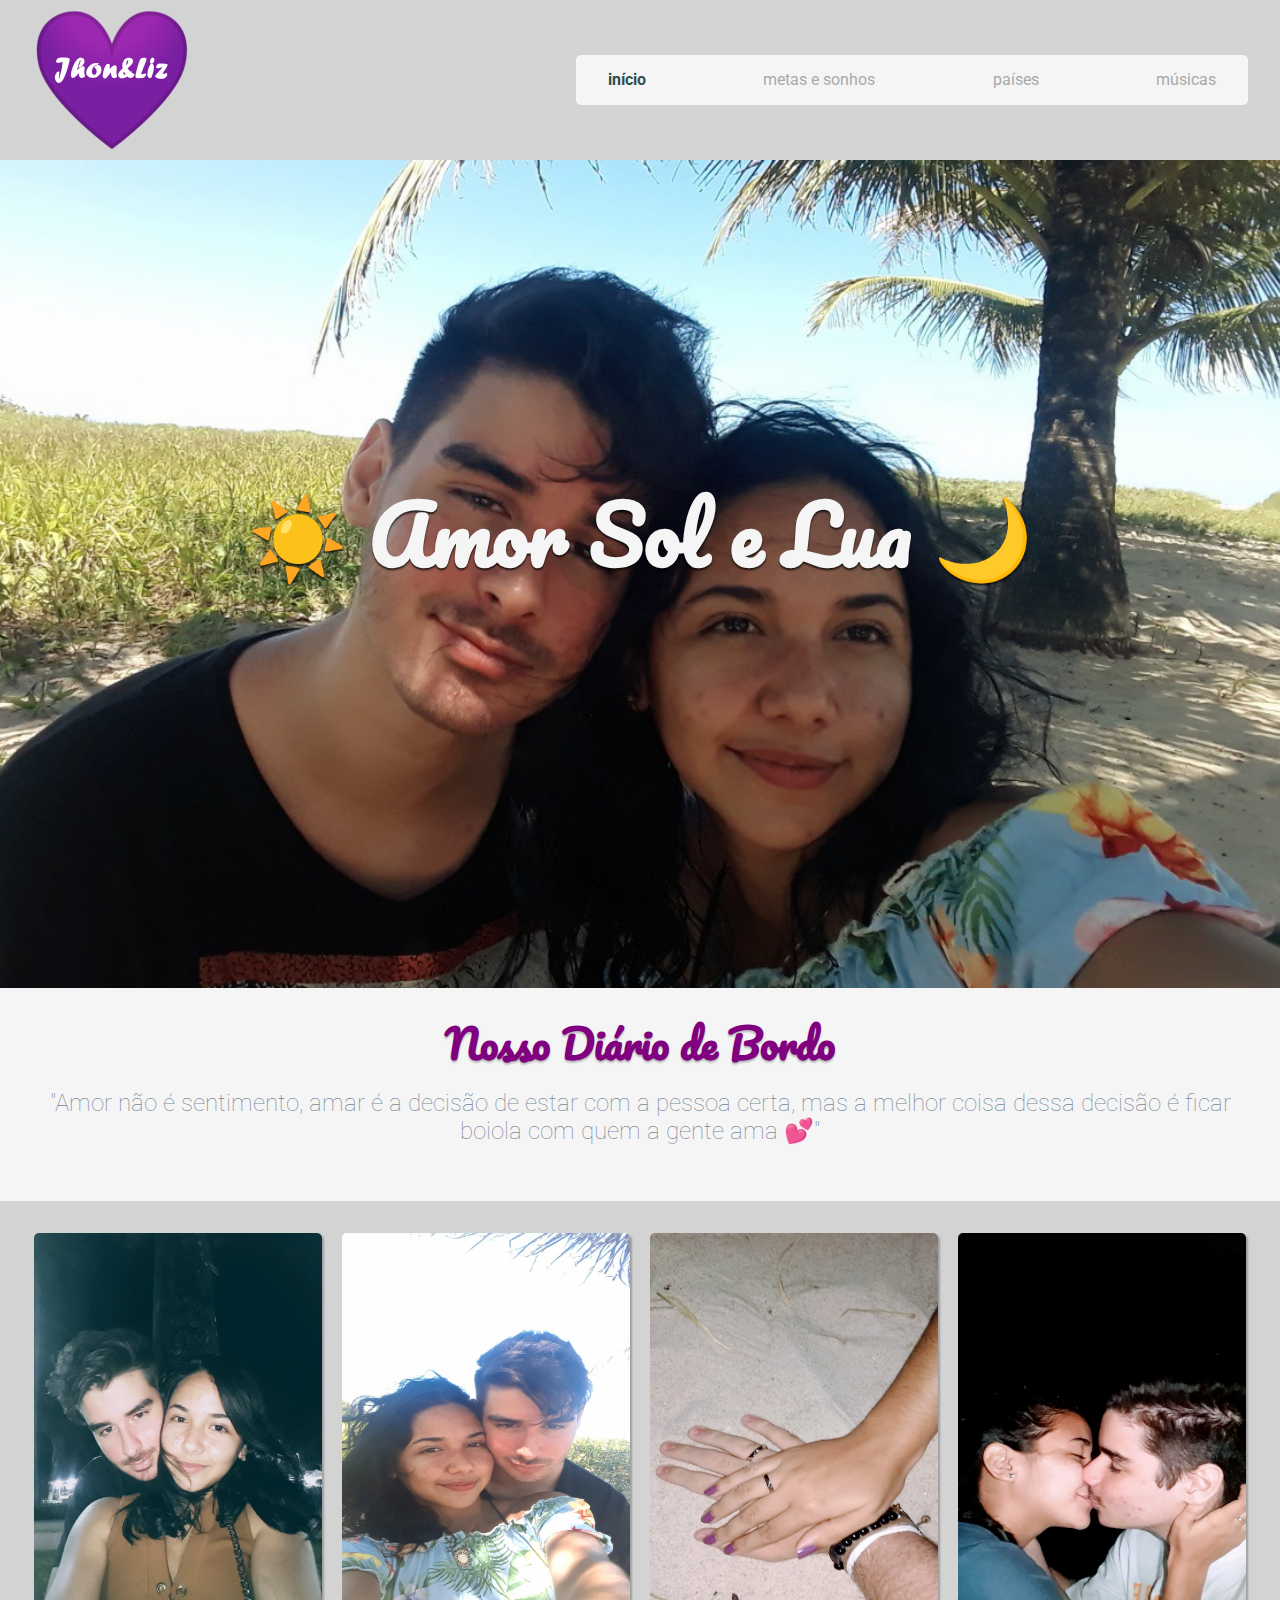
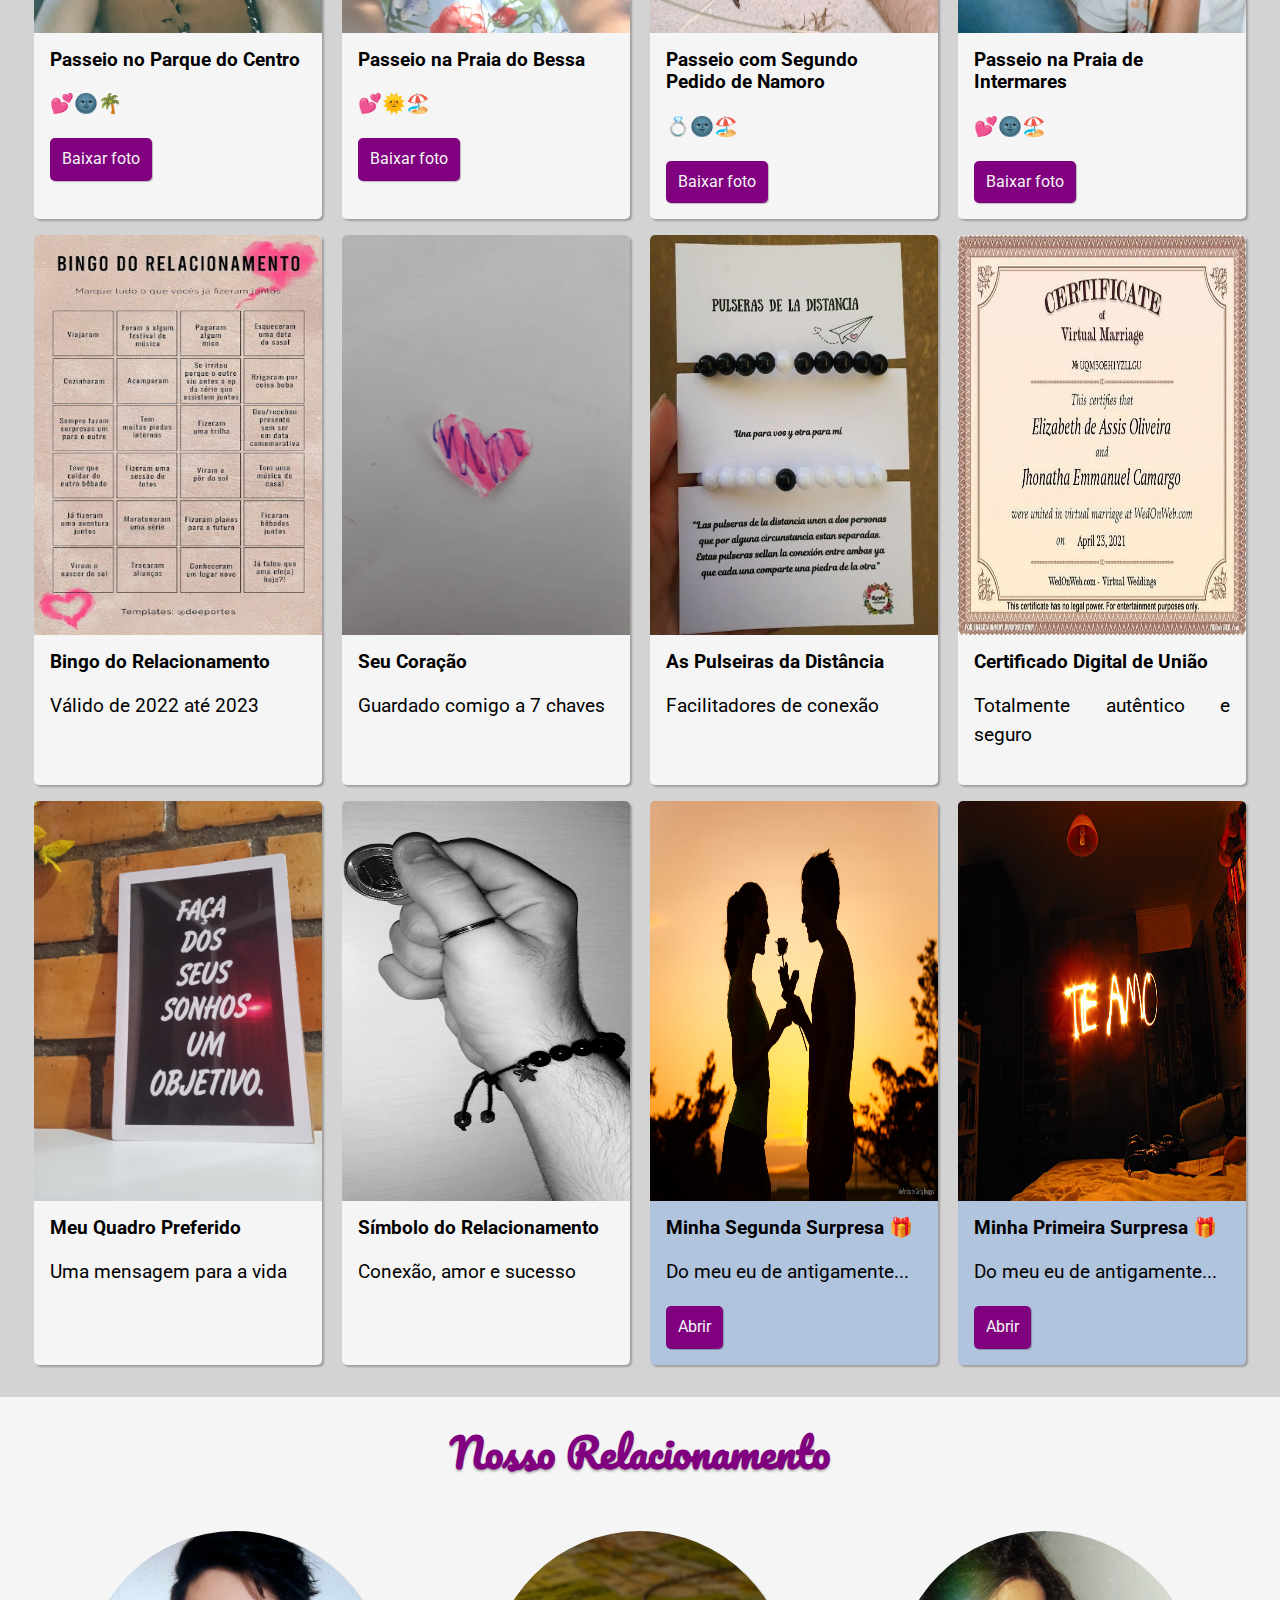
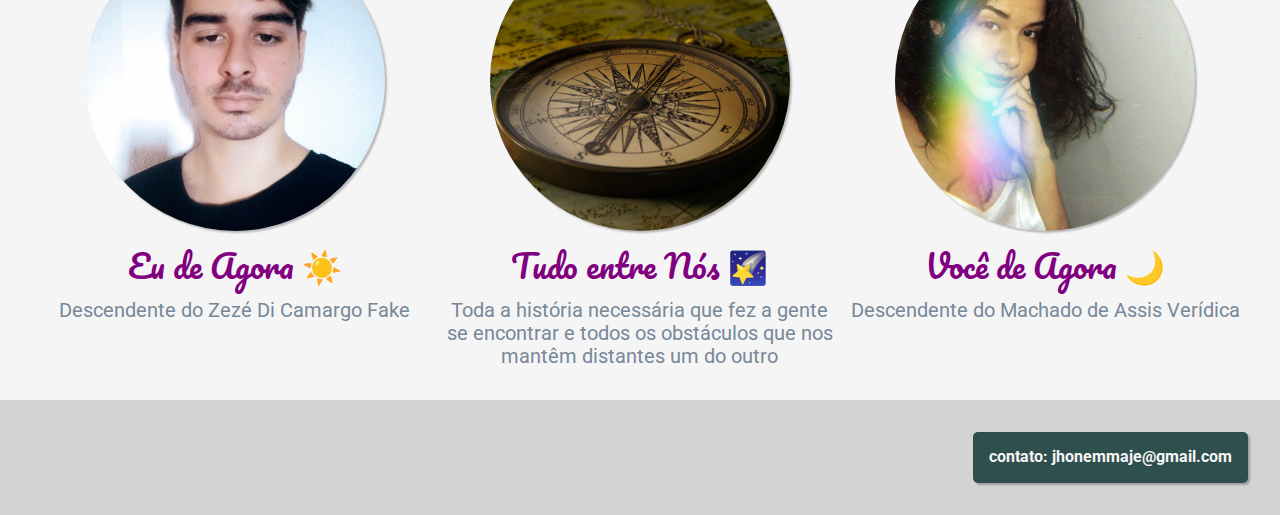
<file: index.html>
<!DOCTYPE html>
<html lang="pt-br">
    <head>
        <meta charset="UTF-8">
        <meta http-equiv="X-UA-Compatible" content="IE=edge">
        <meta name="viewport" content="width=device-width">
        <title> Jhon & Liz | Início </title>
        <link href="./assets/img/logo.png" rel="icon">
        <link href="./assets/css/normalize.css" rel="stylesheet">
        <link href="./assets/css/reset.css" rel="stylesheet">
        <link href="./assets/css/cabecalho.css" rel="stylesheet">
        <link href="./assets/css/menu/menu.css" rel="stylesheet">
        <link href="./assets/css/menu/menu-lista.css" rel="stylesheet">
        <link href="./assets/css/menu/menu-item.css" rel="stylesheet">
        <link href="./assets/css/menu/menu-link.css" rel="stylesheet">
        <link href="./assets/css/banner/banner.css" rel="stylesheet">
        <link href="./assets/css/banner/banner-imagem.css" rel="stylesheet">
        <link href="./assets/css/banner/banner-titulo.css" rel="stylesheet">
        <link href="./assets/css/sobre/sobre.css" rel="stylesheet">
        <link href="./assets/css/sobre/sobre-titulo.css" rel="stylesheet">
        <link href="./assets/css/sobre/sobre-descricao.css" rel="stylesheet">
        <link href="./assets/css/conteudos.css" rel="stylesheet">
        <link href="./assets/css/conteudo/conteudo.css" rel="stylesheet">
        <link href="./assets/css/conteudo/conteudo-imagem.css" rel="stylesheet">
        <link href="./assets/css/conteudo/conteudo-conteudo.css" rel="stylesheet">
        <link href="./assets/css/conteudo/conteudo-titulo.css" rel="stylesheet">
        <link href="./assets/css/conteudo/conteudo-descricao.css" rel="stylesheet">
        <link href="./assets/css/conteudo/conteudo-botao.css" rel="stylesheet">
        <link href="./assets/css/descricao/descricao.css" rel="stylesheet">
        <link href="./assets/css/descricao/descricao-titulo.css" rel="stylesheet">
        <link href="./assets/css/descricao/descricao-descricao.css" rel="stylesheet">
        <link href="./assets/css/fotografias.css" rel="stylesheet">
        <link href="./assets/css/fotografia/fotografia.css" rel="stylesheet">
        <link href="./assets/css/fotografia/fotografia-imagem.css" rel="stylesheet">
        <link href="./assets/css/fotografia/fotografia-nome.css" rel="stylesheet">
        <link href="./assets/css/fotografia/fotografia-descricao.css" rel="stylesheet">
        <link href="./assets/css/rodape.css" rel="stylesheet">
        <link href="./assets/css/logo.css" rel="stylesheet">
        <link href="https://fonts.googleapis.com/css?family=Pacifico|Roboto:100,300,400,500,700,900" rel="stylesheet">
    </head>
    <body>
        <header class="cabecalho">
            <img src="./assets/img/logo.png" alt="Jhon & Liz" class="logo">
            <nav class="menu">
                <ul class="menu__lista">
                    <li class="menu__item"><a href="./index.html" class="menu__link ativo"> Início </a></li>
                    <li class="menu__item"><a href="./metas&sonhos.html" class="menu__link"> Metas e Sonhos </a></li>
                    <li class="menu__item"><a href="./paises.html" class="menu__link"> Países </a></li>
                    <li class="menu__item"><a href="./musicas.html" class="menu__link"> Músicas </a></li>
                </ul>
            </nav>
        </header>
        <main>
            <section class="banner">
                <div class="banner__imagem--1">
                <h2 class="banner__titulo"> Amor Sol e Lua </h2>
            </section>
            <section class="sobre">
                <h2 class="sobre__titulo"> Nosso Diário de Bordo </h2>
                <p class="sobre__descricao"> "Amor não é sentimento, amar é a decisão de estar com a pessoa certa, mas a melhor coisa dessa decisão é ficar boiola com quem a gente ama 💕" </p>
            </section>
            <section class="conteudos">
                <div class="conteudo">
                    <img src="./assets/img/park-vertical-2.jpg" alt="Conteúdo 1" class="conteudo__imagem">
                    <div class="conteudo__conteudo">
                        <h4 class="conteudo__titulo"> Passeio no Parque do Centro </h4>
                        <p class="conteudo__descricao"> 💕🌚🌴 </p>
                        <a href="https://drive.google.com/file/d/1TEc59thxAaLp0n1QK-hLMtPjb-_QG4iu/view" target="_blank"><button class="conteudo__botao"> Baixar foto </button></a>
                    </div>
                </div>
                <div class="conteudo">
                    <img src="./assets/img/beach-vertical-2.jpg" alt="Conteúdo 2" class="conteudo__imagem">
                    <div class="conteudo__conteudo">
                        <h4 class="conteudo__titulo"> Passeio na Praia do Bessa </h4>
                        <p class="conteudo__descricao"> 💕🌞🏖️ </p>
                        <a href="https://drive.google.com/file/d/1Xk2lzC2MzZ0oAhJNsjbpsMI26b_PQUqM/view" target="_blank"><button class="conteudo__botao"> Baixar foto </button></a>
                    </div>
                </div>
                <div class="conteudo">
                    <img src="./assets/img/ring.jpg" alt="Conteúdo 3" class="conteudo__imagem">
                    <div class="conteudo__conteudo">
                        <h4 class="conteudo__titulo"> Passeio com Segundo Pedido de Namoro </h4>
                        <p class="conteudo__descricao"> 💍🌚🏖️ </p>
                        <a href="https://drive.google.com/file/d/1sgn26yhjHeDad3X7wOIe9akKxW8kQ16F/view" target="_blank"><button class="conteudo__botao"> Baixar foto </button></a>
                    </div>
                </div>
                <div class="conteudo">
                    <img src="./assets/img/beach-vertical-1.jpg" alt="Conteúdo 4" class="conteudo__imagem">
                    <div class="conteudo__conteudo">
                        <h4 class="conteudo__titulo"> Passeio na Praia de Intermares </h4>
                        <p class="conteudo__descricao"> 💕🌚🏖️ </p>
                        <a href="https://drive.google.com/file/d/1z8STXirUh5Mtrr7tc-Pu-5rZufzEweC8/view" target="_blank"><button class="conteudo__botao"> Baixar foto </button></a>
                    </div>
                </div>
                <div class="conteudo">
                    <img src="./assets/img/bingo.jpg" alt="Conteúdo 5" class="conteudo__imagem">
                    <div class="conteudo__conteudo">
                        <h4 class="conteudo__titulo"> Bingo do Relacionamento </h4>
                        <p class="conteudo__descricao"> Válido de 2022 até 2023 </p>
                    </div>
                </div>
                <div class="conteudo">
                    <img src="./assets/img/mini-heart.jpg" alt="Conteúdo 6" class="conteudo__imagem">
                    <div class="conteudo__conteudo">
                        <h4 class="conteudo__titulo"> Seu Coração </h4>
                        <p class="conteudo__descricao"> Guardado comigo a 7 chaves </p>
                    </div>
                </div>
                <div class="conteudo">
                    <img src="./assets/img/bracelet.jfif" alt="Conteúdo 7" class="conteudo__imagem">
                    <div class="conteudo__conteudo">
                        <h4 class="conteudo__titulo"> As Pulseiras da Distância </h4>
                        <p class="conteudo__descricao"> Facilitadores de conexão </p>
                    </div>
                </div>
                <div class="conteudo">
                    <img src="./assets/img/certificate.jpg" alt="Conteúdo 8" class="conteudo__imagem">
                    <div class="conteudo__conteudo">
                        <h4 class="conteudo__titulo"> Certificado Digital de União </h4>
                        <p class="conteudo__descricao"> Totalmente autêntico e seguro </p>
                    </div>
                </div>
                <div class="conteudo">
                    <img src="./assets/img/message.jpg" alt="Conteúdo 9" class="conteudo__imagem">
                    <div class="conteudo__conteudo">
                        <h4 class="conteudo__titulo"> Meu Quadro Preferido </h4>
                        <p class="conteudo__descricao"> Uma mensagem para a vida </p>
                    </div>
                </div>
                <div class="conteudo">
                    <img src="./assets/img/life.jpg" alt="Conteúdo 10" class="conteudo__imagem">
                    <div class="conteudo__conteudo">
                        <h4 class="conteudo__titulo"> Símbolo do Relacionamento </h4>
                        <p class="conteudo__descricao"> Conexão, amor e sucesso </p>
                    </div>
                </div>
                <div class="conteudo conteudo--antigo">
                    <img src="./assets/img/surprise-2.jfif" alt="Conteúdo 11" class="conteudo__imagem">
                    <div class="conteudo__conteudo">
                        <h4 class="conteudo__titulo"> Minha Segunda Surpresa 🎁 </h4>
                        <p class="conteudo__descricao"> Do meu eu de antigamente... </p>
                        <a href="https://romantic-developer.github.io/moreandmoreflowers" target="_blank"><button class="conteudo__botao"> Abrir </button></a>
                    </div>
                </div>
                <div class="conteudo conteudo--antigo">
                    <img src="./assets/img/surprise-1.jfif" alt="Conteúdo 12" class="conteudo__imagem">
                    <div class="conteudo__conteudo">
                        <h4 class="conteudo__titulo"> Minha Primeira Surpresa 🎁 </h4>
                        <p class="conteudo__descricao"> Do meu eu de antigamente... </p>
                        <a href="https://romantic-developer.github.io/surpriseformyliz" target="_blank"><button class="conteudo__botao"> Abrir </button></a>
                    </div>
                </div>
            </section>
            <section class="descricao">
                <h3 class="descricao__titulo"> Nosso Relacionamento </h3>
                <p class="descricao__descricao"></p>
                <div class="fotografias">
                    <div class="fotografia">
                        <div class="fotografia__imagem fotografia__imagem--1"></div>
                        <span class="fotografia__nome fotografia__nome--sun"> Eu de Agora </span>
                        <span class="fotografia__descricao"> Descendente do Zezé Di Camargo Fake </span>
                    </div>
                    <div class="fotografia">
                        <div class="fotografia__imagem fotografia__imagem--2"></div>
                        <span class="fotografia__nome fotografia__nome--star"> Tudo entre Nós </span>
                        <span class="fotografia__descricao"> Toda a história necessária que fez a gente se encontrar e todos os obstáculos que nos mantêm distantes um do outro </span>
                    </div>
                    <div class="fotografia">
                        <div class="fotografia__imagem fotografia__imagem--3"></div>
                        <span class="fotografia__nome fotografia__nome--moon"> Você de Agora </span>
                        <span class="fotografia__descricao"> Descendente do Machado de Assis Verídica </span>
                    </div>
                </div>
            </section>
        </main>
        <footer class="rodape">
            <h3 class="rodape__contato"> contato: jhonemmaje@gmail.com </h3>
        </footer>
    </body>
</html>
</file>
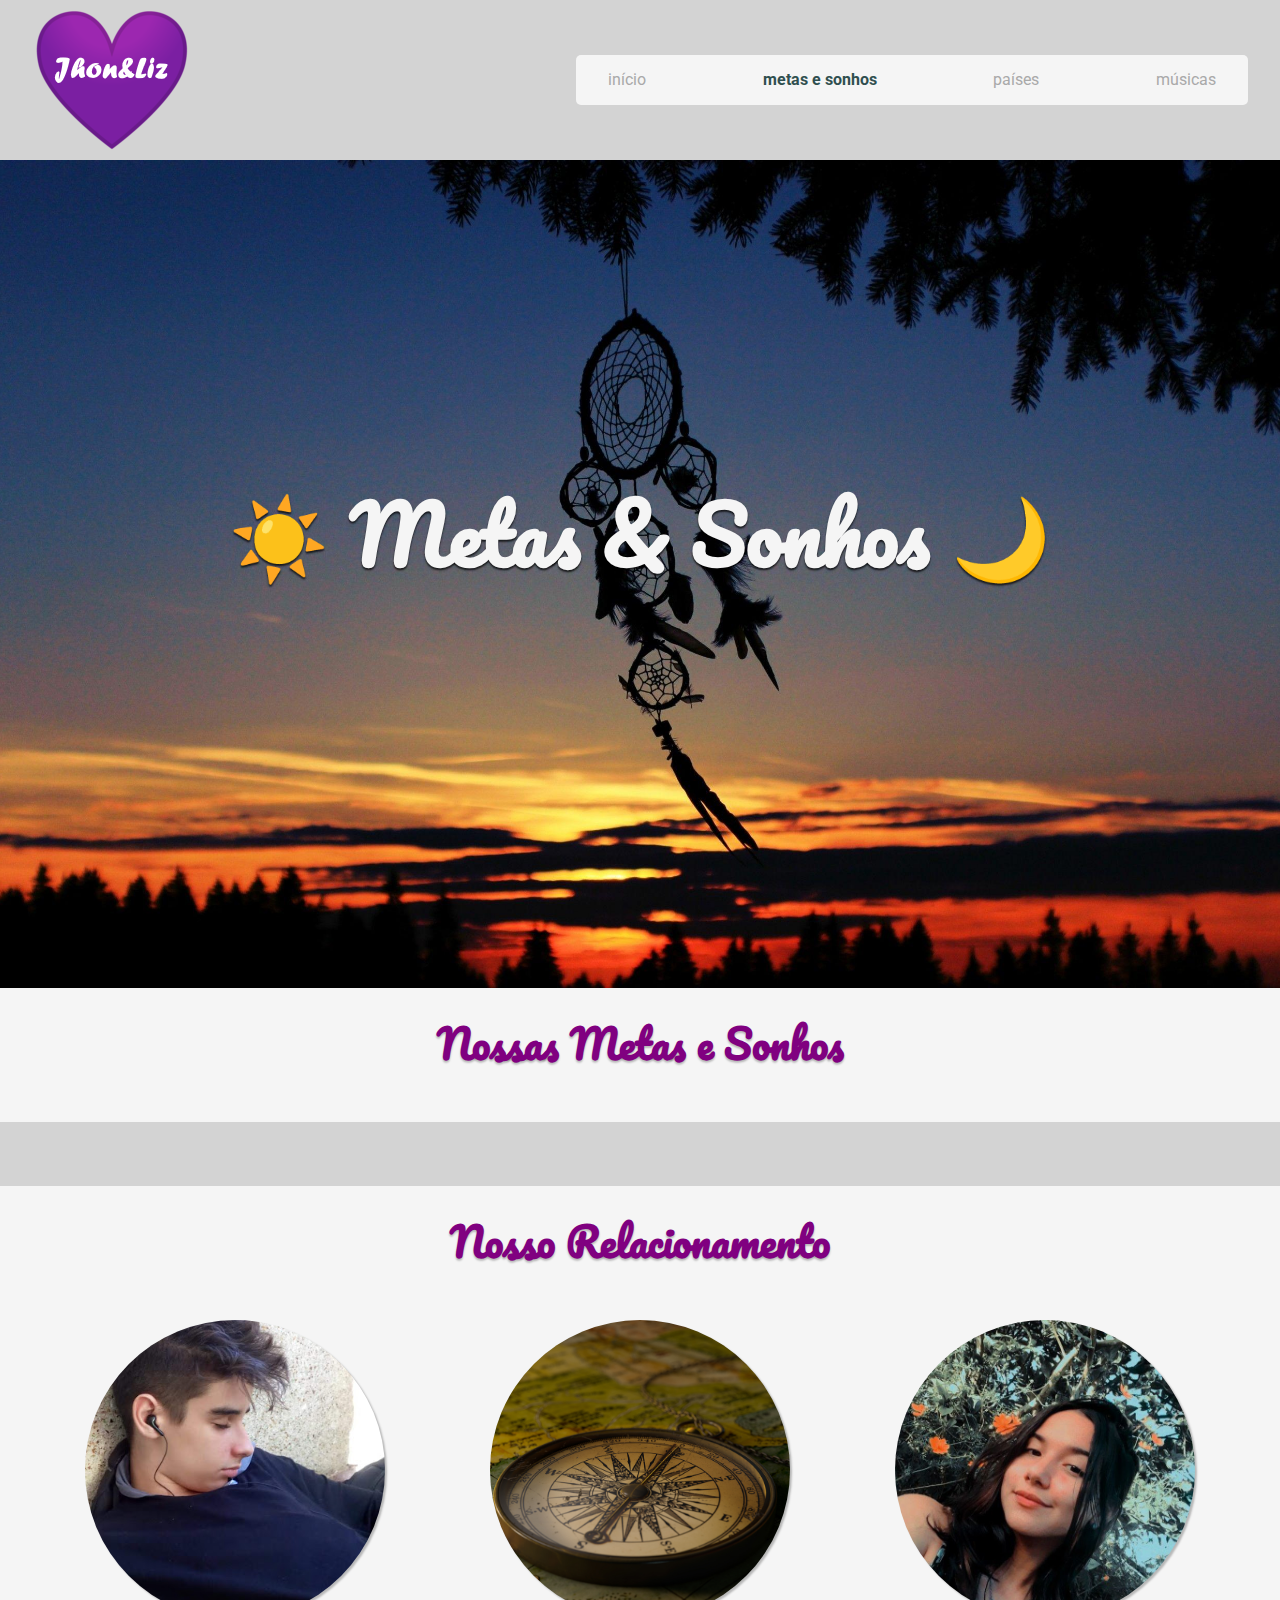
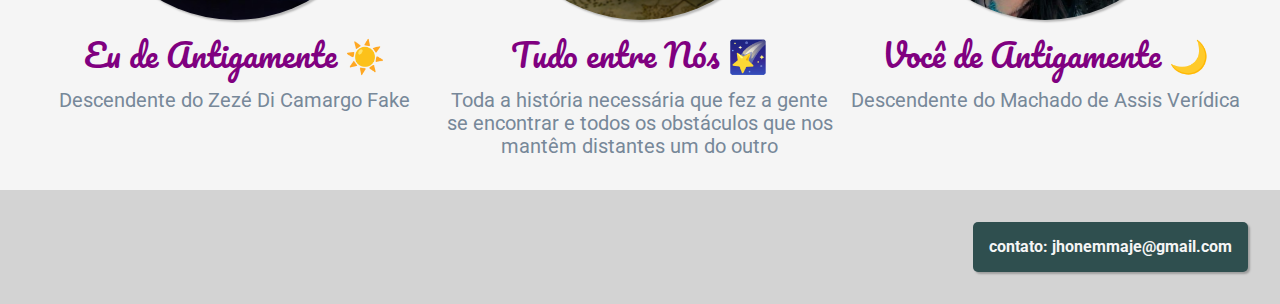
<file: metas&sonhos.html>
<!DOCTYPE html>
<html lang="pt-br">
    <head>
        <meta charset="UTF-8">
        <meta http-equiv="X-UA-Compatible" content="IE=edge">
        <meta name="viewport" content="width=device-width">
        <title> Jhon & Liz | M&S </title>
        <link href="./assets/img/logo.png" rel="icon">
        <link href="./assets/css/normalize.css" rel="stylesheet">
        <link href="./assets/css/reset.css" rel="stylesheet">
        <link href="./assets/css/cabecalho.css" rel="stylesheet">
        <link href="./assets/css/menu/menu.css" rel="stylesheet">
        <link href="./assets/css/menu/menu-lista.css" rel="stylesheet">
        <link href="./assets/css/menu/menu-item.css" rel="stylesheet">
        <link href="./assets/css/menu/menu-link.css" rel="stylesheet">
        <link href="./assets/css/banner/banner.css" rel="stylesheet">
        <link href="./assets/css/banner/banner-imagem.css" rel="stylesheet">
        <link href="./assets/css/banner/banner-titulo.css" rel="stylesheet">
        <link href="./assets/css/sobre/sobre.css" rel="stylesheet">
        <link href="./assets/css/sobre/sobre-titulo.css" rel="stylesheet">
        <link href="./assets/css/sobre/sobre-descricao.css" rel="stylesheet">
        <link href="./assets/css/conteudos.css" rel="stylesheet">
        <link href="./assets/css/conteudo/conteudo.css" rel="stylesheet">
        <link href="./assets/css/conteudo/conteudo-imagem.css" rel="stylesheet">
        <link href="./assets/css/conteudo/conteudo-conteudo.css" rel="stylesheet">
        <link href="./assets/css/conteudo/conteudo-titulo.css" rel="stylesheet">
        <link href="./assets/css/conteudo/conteudo-descricao.css" rel="stylesheet">
        <link href="./assets/css/conteudo/conteudo-botao.css" rel="stylesheet">
        <link href="./assets/css/descricao/descricao.css" rel="stylesheet">
        <link href="./assets/css/descricao/descricao-titulo.css" rel="stylesheet">
        <link href="./assets/css/descricao/descricao-descricao.css" rel="stylesheet">
        <link href="./assets/css/fotografias.css" rel="stylesheet">
        <link href="./assets/css/fotografia/fotografia.css" rel="stylesheet">
        <link href="./assets/css/fotografia/fotografia-imagem.css" rel="stylesheet">
        <link href="./assets/css/fotografia/fotografia-nome.css" rel="stylesheet">
        <link href="./assets/css/fotografia/fotografia-descricao.css" rel="stylesheet">
        <link href="./assets/css/rodape.css" rel="stylesheet">
        <link href="./assets/css/logo.css" rel="stylesheet">
        <link href="https://fonts.googleapis.com/css?family=Pacifico|Roboto:100,300,400,500,700,900" rel="stylesheet">
    </head>
    <body>
        <header class="cabecalho">
            <img src="./assets/img/logo.png" alt="Jhon & Liz" class="logo">
            <nav class="menu">
                <ul class="menu__lista">
                    <li class="menu__item"><a href="./index.html" class="menu__link"> Início </a></li>
                    <li class="menu__item"><a href="./metas&sonhos.html" class="menu__link ativo"> Metas e Sonhos </a></li>
                    <li class="menu__item"><a href="./paises.html" class="menu__link"> Países </a></li>
                    <li class="menu__item"><a href="./musicas.html" class="menu__link"> Músicas </a></li>
                </ul>
            </nav>
        </header>
        <main>
            <section class="banner">
                <div class="banner__imagem--2">
                <h2 class="banner__titulo"> Metas & Sonhos </h2>
            </section>
            <section class="sobre">
                <h2 class="sobre__titulo"> Nossas Metas e Sonhos </h2>
                <p class="sobre__descricao"></p>
            </section>
            <section class="conteudos">
            </section>
            <section class="descricao">
                <h3 class="descricao__titulo"> Nosso Relacionamento </h3>
                <p class="descricao__descricao"></p>
                <div class="fotografias">
                    <div class="fotografia">
                        <div class="fotografia__imagem fotografia__imagem--4"></div>
                        <span class="fotografia__nome fotografia__nome--sun"> Eu de Antigamente </span>
                        <span class="fotografia__descricao"> Descendente do Zezé Di Camargo Fake </span>
                    </div>
                    <div class="fotografia">
                        <div class="fotografia__imagem fotografia__imagem--2"></div>
                        <span class="fotografia__nome fotografia__nome--star"> Tudo entre Nós </span>
                        <span class="fotografia__descricao"> Toda a história necessária que fez a gente se encontrar e todos os obstáculos que nos mantêm distantes um do outro </span>
                    </div>
                    <div class="fotografia">
                        <div class="fotografia__imagem fotografia__imagem--5"></div>
                        <span class="fotografia__nome fotografia__nome--moon"> Você de Antigamente </span>
                        <span class="fotografia__descricao"> Descendente do Machado de Assis Verídica </span>
                    </div>
                </div>
            </section>
        </main>
        <footer class="rodape">
            <h3 class="rodape__contato"> contato: jhonemmaje@gmail.com </h3>
        </footer>
    </body>
</html>
</file>
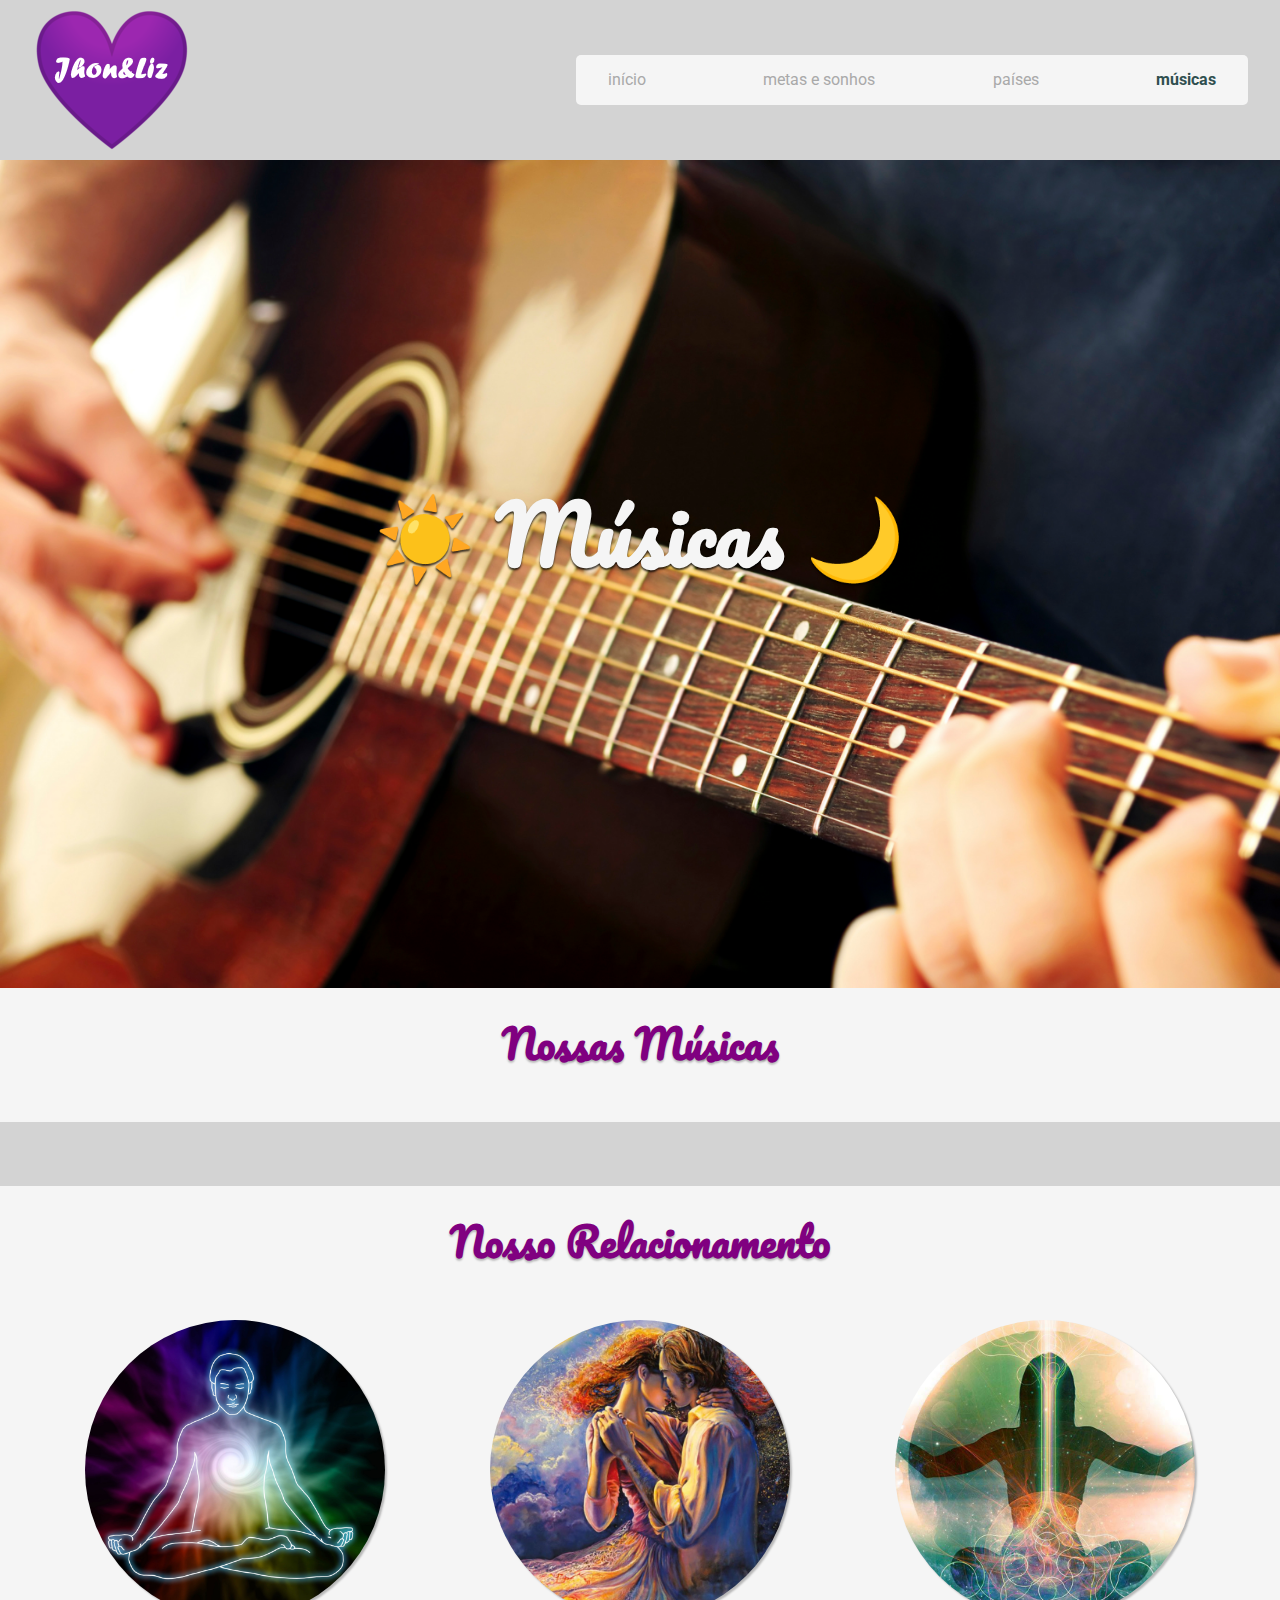
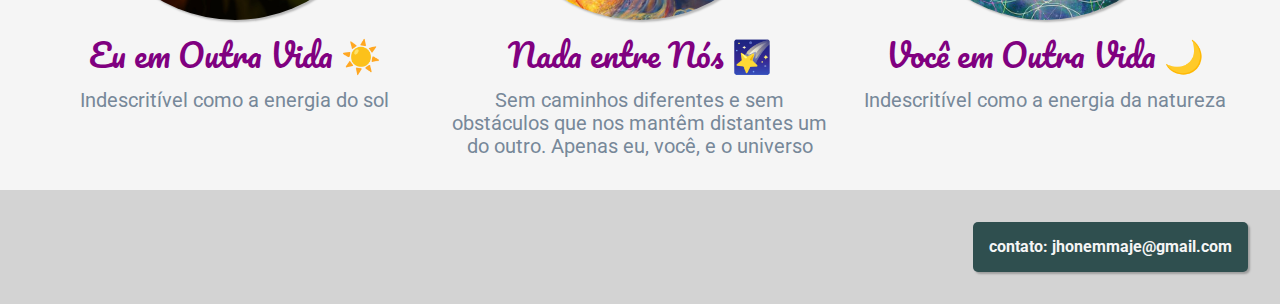
<file: musicas.html>
<!DOCTYPE html>
<html lang="pt-br">
    <head>
        <meta charset="UTF-8">
        <meta http-equiv="X-UA-Compatible" content="IE=edge">
        <meta name="viewport" content="width=device-width">
        <title> Jhon & Liz | Músicas </title>
        <link href="./assets/img/logo.png" rel="icon">
        <link href="./assets/css/normalize.css" rel="stylesheet">
        <link href="./assets/css/reset.css" rel="stylesheet">
        <link href="./assets/css/cabecalho.css" rel="stylesheet">
        <link href="./assets/css/menu/menu.css" rel="stylesheet">
        <link href="./assets/css/menu/menu-lista.css" rel="stylesheet">
        <link href="./assets/css/menu/menu-item.css" rel="stylesheet">
        <link href="./assets/css/menu/menu-link.css" rel="stylesheet">
        <link href="./assets/css/banner/banner.css" rel="stylesheet">
        <link href="./assets/css/banner/banner-imagem.css" rel="stylesheet">
        <link href="./assets/css/banner/banner-titulo.css" rel="stylesheet">
        <link href="./assets/css/sobre/sobre.css" rel="stylesheet">
        <link href="./assets/css/sobre/sobre-titulo.css" rel="stylesheet">
        <link href="./assets/css/sobre/sobre-descricao.css" rel="stylesheet">
        <link href="./assets/css/conteudos.css" rel="stylesheet">
        <link href="./assets/css/conteudo/conteudo.css" rel="stylesheet">
        <link href="./assets/css/conteudo/conteudo-imagem.css" rel="stylesheet">
        <link href="./assets/css/conteudo/conteudo-conteudo.css" rel="stylesheet">
        <link href="./assets/css/conteudo/conteudo-titulo.css" rel="stylesheet">
        <link href="./assets/css/conteudo/conteudo-descricao.css" rel="stylesheet">
        <link href="./assets/css/conteudo/conteudo-botao.css" rel="stylesheet">
        <link href="./assets/css/descricao/descricao.css" rel="stylesheet">
        <link href="./assets/css/descricao/descricao-titulo.css" rel="stylesheet">
        <link href="./assets/css/descricao/descricao-descricao.css" rel="stylesheet">
        <link href="./assets/css/fotografias.css" rel="stylesheet">
        <link href="./assets/css/fotografia/fotografia.css" rel="stylesheet">
        <link href="./assets/css/fotografia/fotografia-imagem.css" rel="stylesheet">
        <link href="./assets/css/fotografia/fotografia-nome.css" rel="stylesheet">
        <link href="./assets/css/fotografia/fotografia-descricao.css" rel="stylesheet">
        <link href="./assets/css/rodape.css" rel="stylesheet">
        <link href="./assets/css/logo.css" rel="stylesheet">
        <link href="https://fonts.googleapis.com/css?family=Pacifico|Roboto:100,300,400,500,700,900" rel="stylesheet">
    </head>
    <body>
        <header class="cabecalho">
            <img src="./assets/img/logo.png" alt="Jhon & Liz" class="logo">
            <nav class="menu">
                <ul class="menu__lista">
                    <li class="menu__item"><a href="./index.html" class="menu__link"> Início </a></li>
                    <li class="menu__item"><a href="./metas&sonhos.html" class="menu__link"> Metas e Sonhos </a></li>
                    <li class="menu__item"><a href="./paises.html" class="menu__link"> Países </a></li>
                    <li class="menu__item"><a href="./musicas.html" class="menu__link ativo"> Músicas </a></li>
                </ul>
            </nav>
        </header>
        <main>
            <section class="banner">
                <div class="banner__imagem--4">
                <h2 class="banner__titulo"> Músicas </h2>
            </section>
            <section class="sobre">
                <h2 class="sobre__titulo"> Nossas Músicas </h2>
                <p class="sobre__descricao"></p>
            </section>
            <section class="conteudos">
            </section>
            <section class="descricao">
                <h3 class="descricao__titulo"> Nosso Relacionamento </h3>
                <p class="descricao__descricao"></p>
                <div class="fotografias">
                    <div class="fotografia">
                        <div class="fotografia__imagem fotografia__imagem--8"></div>
                        <span class="fotografia__nome fotografia__nome--sun"> Eu em Outra Vida </span>
                        <span class="fotografia__descricao"> Indescritível como a energia do sol </span>
                    </div>
                    <div class="fotografia">
                        <div class="fotografia__imagem fotografia__imagem--9"></div>
                        <span class="fotografia__nome fotografia__nome--star"> Nada entre Nós </span>
                        <span class="fotografia__descricao"> Sem caminhos diferentes e sem obstáculos que nos mantêm distantes um do outro. Apenas eu, você, e o universo </span>
                    </div>
                    <div class="fotografia">
                        <div class="fotografia__imagem fotografia__imagem--10"></div>
                        <span class="fotografia__nome fotografia__nome--moon"> Você em Outra Vida </span>
                        <span class="fotografia__descricao"> Indescritível como a energia da natureza </span>
                    </div>
                </div>
            </section>
        </main>
        <footer class="rodape">
            <h3 class="rodape__contato"> contato: jhonemmaje@gmail.com </h3>
        </footer>
    </body>
</html>
</file>
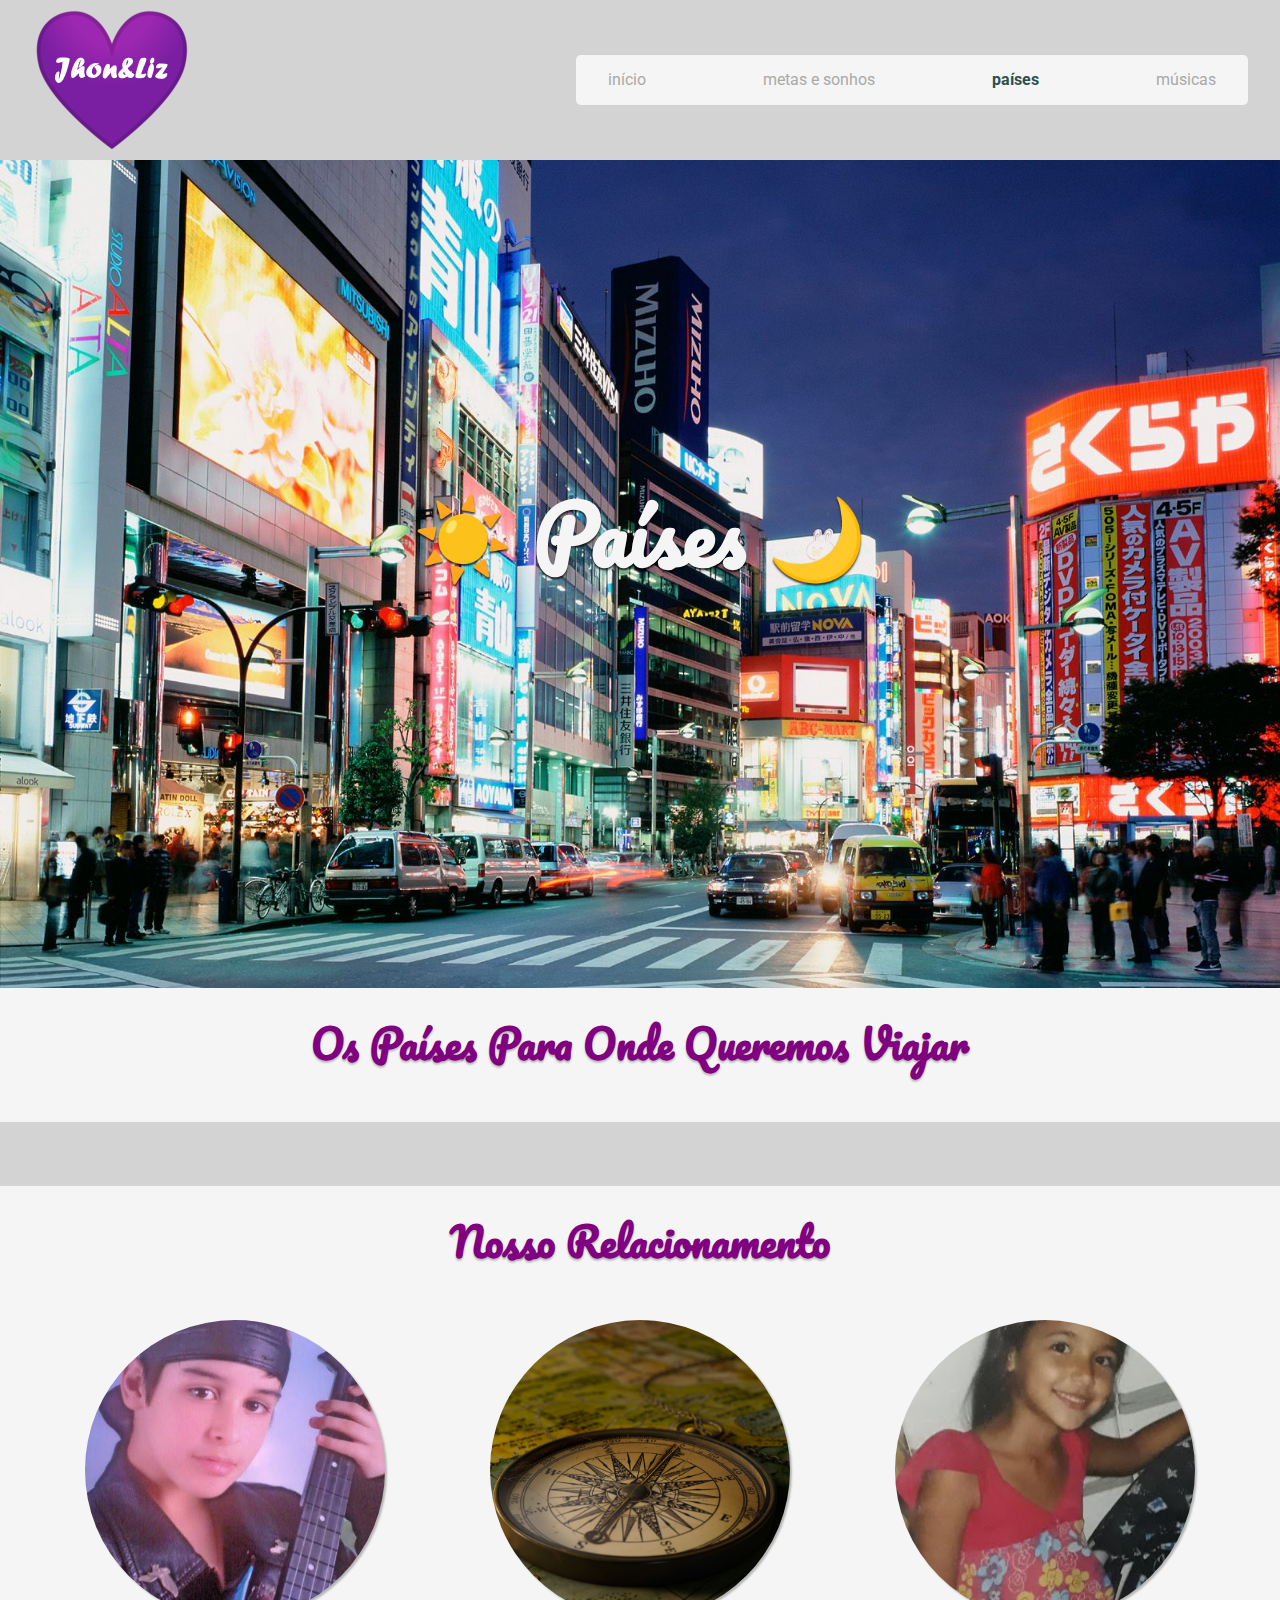
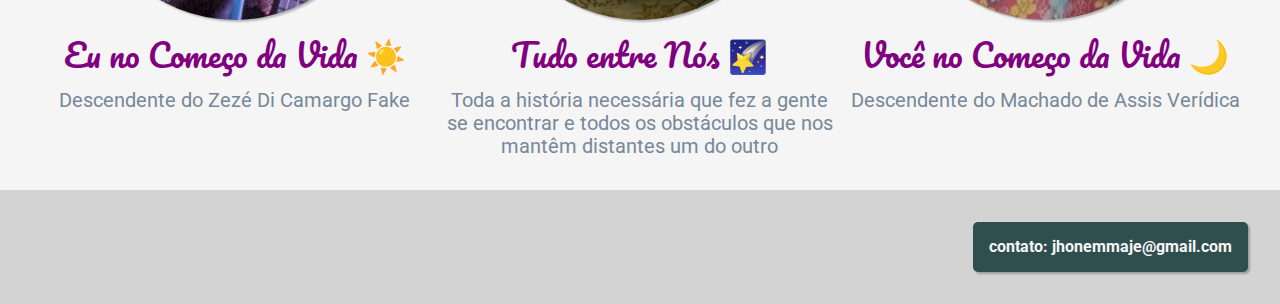
<file: paises.html>
<!DOCTYPE html>
<html lang="pt-br">
    <head>
        <meta charset="UTF-8">
        <meta http-equiv="X-UA-Compatible" content="IE=edge">
        <meta name="viewport" content="width=device-width">
        <title> Jhon & Liz | Países </title>
        <link href="./assets/img/logo.png" rel="icon">
        <link href="./assets/css/normalize.css" rel="stylesheet">
        <link href="./assets/css/reset.css" rel="stylesheet">
        <link href="./assets/css/cabecalho.css" rel="stylesheet">
        <link href="./assets/css/menu/menu.css" rel="stylesheet">
        <link href="./assets/css/menu/menu-lista.css" rel="stylesheet">
        <link href="./assets/css/menu/menu-item.css" rel="stylesheet">
        <link href="./assets/css/menu/menu-link.css" rel="stylesheet">
        <link href="./assets/css/banner/banner.css" rel="stylesheet">
        <link href="./assets/css/banner/banner-imagem.css" rel="stylesheet">
        <link href="./assets/css/banner/banner-titulo.css" rel="stylesheet">
        <link href="./assets/css/sobre/sobre.css" rel="stylesheet">
        <link href="./assets/css/sobre/sobre-titulo.css" rel="stylesheet">
        <link href="./assets/css/sobre/sobre-descricao.css" rel="stylesheet">
        <link href="./assets/css/conteudos.css" rel="stylesheet">
        <link href="./assets/css/conteudo/conteudo.css" rel="stylesheet">
        <link href="./assets/css/conteudo/conteudo-imagem.css" rel="stylesheet">
        <link href="./assets/css/conteudo/conteudo-conteudo.css" rel="stylesheet">
        <link href="./assets/css/conteudo/conteudo-titulo.css" rel="stylesheet">
        <link href="./assets/css/conteudo/conteudo-descricao.css" rel="stylesheet">
        <link href="./assets/css/conteudo/conteudo-botao.css" rel="stylesheet">
        <link href="./assets/css/descricao/descricao.css" rel="stylesheet">
        <link href="./assets/css/descricao/descricao-titulo.css" rel="stylesheet">
        <link href="./assets/css/descricao/descricao-descricao.css" rel="stylesheet">
        <link href="./assets/css/fotografias.css" rel="stylesheet">
        <link href="./assets/css/fotografia/fotografia.css" rel="stylesheet">
        <link href="./assets/css/fotografia/fotografia-imagem.css" rel="stylesheet">
        <link href="./assets/css/fotografia/fotografia-nome.css" rel="stylesheet">
        <link href="./assets/css/fotografia/fotografia-descricao.css" rel="stylesheet">
        <link href="./assets/css/rodape.css" rel="stylesheet">
        <link href="./assets/css/logo.css" rel="stylesheet">
        <link href="https://fonts.googleapis.com/css?family=Pacifico|Roboto:100,300,400,500,700,900" rel="stylesheet">
    </head>
    <body>
        <header class="cabecalho">
            <img src="./assets/img/logo.png" alt="Jhon & Liz" class="logo">
            <nav class="menu">
                <ul class="menu__lista">
                    <li class="menu__item"><a href="./index.html" class="menu__link"> Início </a></li>
                    <li class="menu__item"><a href="./metas&sonhos.html" class="menu__link"> Metas e Sonhos </a></li>
                    <li class="menu__item"><a href="./paises.html" class="menu__link ativo"> Países </a></li>
                    <li class="menu__item"><a href="./musicas.html" class="menu__link"> Músicas </a></li>
                </ul>
            </nav>
        </header>
        <main>
            <section class="banner">
                <div class="banner__imagem--3">
                <h2 class="banner__titulo"> Países </h2>
            </section>
            <section class="sobre">
                <h2 class="sobre__titulo"> Os Países Para Onde Queremos Viajar </h2>
                <p class="sobre__descricao"></p>
            </section>
            <section class="conteudos">
            </section>
            <section class="descricao">
                <h3 class="descricao__titulo"> Nosso Relacionamento </h3>
                <p class="descricao__descricao"></p>
                <div class="fotografias">
                    <div class="fotografia">
                        <div class="fotografia__imagem fotografia__imagem--6"></div>
                        <span class="fotografia__nome fotografia__nome--sun"> Eu no Começo da Vida </span>
                        <span class="fotografia__descricao"> Descendente do Zezé Di Camargo Fake </span>
                    </div>
                    <div class="fotografia">
                        <div class="fotografia__imagem fotografia__imagem--2"></div>
                        <span class="fotografia__nome fotografia__nome--star"> Tudo entre Nós </span>
                        <span class="fotografia__descricao"> Toda a história necessária que fez a gente se encontrar e todos os obstáculos que nos mantêm distantes um do outro </span>
                    </div>
                    <div class="fotografia">
                        <div class="fotografia__imagem fotografia__imagem--7"></div>
                        <span class="fotografia__nome fotografia__nome--moon"> Você no Começo da Vida </span>
                        <span class="fotografia__descricao"> Descendente do Machado de Assis Verídica </span>
                    </div>
                </div>
            </section>
        </main>
        <footer class="rodape">
            <h3 class="rodape__contato"> contato: jhonemmaje@gmail.com </h3>
        </footer>
    </body>
</html>
</file>
<file: assets/css/cabecalho.css>
.cabecalho {
    align-items: center;
    background: lightgray;
    display: flex;
    justify-content: space-between;
    padding-left: 2rem;
    padding-right: 2rem;
    width: calc(100% - 4rem);
}

@media screen and (min-width: 0) {
    .cabecalho {
        justify-content: center;
        padding: 0;
        width: calc(100% + 4rem);
    }
}

@media screen and (min-width: 768px) {
    .cabecalho {
        padding-right: 2rem;
        width: calc(100% + 2rem);
    }
}

@media screen and (min-width: 1024px) {
    .cabecalho {
        justify-content: space-between;
        padding-left: 2rem;
        padding-right: 2rem;
        width: calc(100% - 4rem);
    }
}
</file>
<file: assets/css/menu/menu.css>
.menu {
    background: whitesmoke;
    border-radius: 5px;
    padding-left: 2rem;
    padding-right: 2rem;
    width: 25%;
}

@media screen and (min-width: 0) {
    .menu {
        border-radius: 0;
        padding: 0;
        width: 100%;
    }
}

@media screen and (min-width: 768px) {
    .menu {
        border-radius: 0 5px 5px 0;
        padding-left: 2rem;
        padding-right: 2rem;
    }
}

@media screen and (min-width: 1024px) {
    .menu {
        border-radius: 5px;
        padding-left: 2rem;
        padding-right: 2rem;
        width: 50%;
    }
}

@media screen and (min-width: 1440px) {
    .menu {
        width: 25%;
    }
}
</file>
<file: assets/css/menu/menu-lista.css>
.menu__lista {
    display: flex;
    justify-content: space-between;
    width: 100%;
}

@media screen and (min-width: 0) {
    .menu__lista {
        justify-content: space-around;
    }
}

@media screen and (min-width: 768px) {
    .menu__lista {
        justify-content: space-between;
    }
}
</file>
<file: assets/css/menu/menu-item.css>
.menu__item {
    list-style: none;
}
</file>
<file: assets/css/menu/menu-link.css>
.menu__link {
    color: darkgray;
    text-decoration: none;
    text-transform: lowercase;
    transition: all .1s ease-in-out;
}

.menu__link.ativo {
    color: darkslategray;
    font-weight: bold;
}

.menu__link:hover {
    cursor: pointer;
    text-decoration: underline;
}

.menu__link:active {
    color: lightslategray;
    font-weight: bold;
}
</file>
<file: assets/css/banner/banner.css>
.banner {
    position: relative;
}
</file>
<file: assets/css/banner/banner-imagem.css>
.banner__imagem--1 {
    background: url("../../img/beach-horizontal.jpg") no-repeat center / cover;
    height: calc(100vh - 72px);
    width: 100%;
}

.banner__imagem--2 {
    background: url("../../img/dream.jpg") no-repeat center / cover;
    height: calc(100vh - 72px);
    width: 100%;
}

.banner__imagem--3 {
    background: url("../../img/country.jpg") no-repeat center / cover;
    height: calc(100vh - 72px);
    width: 100%;
}

.banner__imagem--4 {
    background: url("../../img/guitar.jpg") no-repeat center / cover;
    height: calc(100vh - 72px);
    width: 100%;
}

@media screen and (min-width: 0) {
    .banner__imagem--1 {
        height: calc(100vh - 51px);
        width: calc(100% + 4rem);
    }

    .banner__imagem--2 {
        height: calc(100vh - 51px);
        width: calc(100% + 4rem);
    }
    .banner__imagem--3 {
        height: calc(100vh - 51px);
        width: calc(100% + 4rem);
    }
    .banner__imagem--4 {
        height: calc(100vh - 51px);
        width: calc(100% + 4rem);
    }
}

@media screen and (min-width: 768px) {
    .banner__imagem--1 {
        height: calc(100vh - 72px);
    }

    .banner__imagem--2 {
        height: calc(100vh - 72px);
    }
    .banner__imagem--3 {
        height: calc(100vh - 72px);
    }
    .banner__imagem--4 {
        height: calc(100vh - 72px);
    }
}

@media screen and (min-width: 1024px) {
    .banner__imagem--1 {
        width: 100%;
    }

    .banner__imagem--2 {
        width: 100%;
    }
    .banner__imagem--3 {
        width: 100%;
    }
    .banner__imagem--4 {
        width: 100%;
    }
}
</file>
<file: assets/css/banner/banner-titulo.css>
.banner__titulo {
    color: whitesmoke;
    font-family: Pacifico, cursive;
    font-size: 5rem;
    left: 50%;
    position: absolute;
    text-align: center;
    text-shadow: 0 2px 2px rgba(0, 0, 0, 0.75);
    top: 45%;
    transform: translate(-50%, -50%);
    width: 100%;
}

.banner__titulo::before {
    content: "☀️";
}

.banner__titulo::after {
    content: "🌙";
}

@media screen and (min-width: 0) {
    .banner__titulo {
        font-size: 3rem;
        left: 60%;
    }
}

@media screen and (min-width: 768px) {
    .banner__titulo {
        font-size: 4rem;
        left: 55%;
    }
}

@media screen and (min-width: 1024px) {
    .banner__titulo {
        font-size: 5rem;
        left: 50%;
    }
}
</file>
<file: assets/css/sobre/sobre.css>
.sobre {
    background: whitesmoke;
    padding: 2rem;
    text-align: center;
    width: calc(100% - 4rem);
}

@media screen and (min-width: 0) {
    .sobre {
        width: 100%;
    }
}

@media screen and (min-width: 1024px) {
    .sobre {
        width: calc(100% - 4rem);
    }
}
</file>
<file: assets/css/sobre/sobre-titulo.css>
.sobre__titulo {
    color: purple;
    font-family: Pacifico, cursive;
    font-size: 2.5rem;
    text-shadow: 0 2px 2px rgba(0, 0, 0, 0.25);
}

@media screen and (min-width: 0) {
    .sobre__titulo {
        font-size: 2rem;
    }
}

@media screen and (min-width: 768px) {
    .sobre__titulo {
        font-size: 2.5rem;
    }
}
</file>
<file: assets/css/sobre/sobre-descricao.css>
.sobre__descricao {
    color: lightslategray;
    font-size: 1.5rem;
    font-weight: 100;
}

@media screen and (min-width: 0) {
    .sobre__descricao {
        font-size: 1rem;
    }
}

@media screen and (min-width: 768px) {
    .sobre__descricao {
        font-size: 1.5rem;
    }
}
</file>
<file: assets/css/conteudos.css>
.conteudos {
    background: lightgray;
    column-gap: 1rem;
    display: flex;
    flex-wrap: wrap;
    justify-content: space-around;
    padding: 2rem;
    row-gap: 1rem;
    width: calc(100% - 4rem);
}

@media screen and (min-width: 0) {
    .conteudos {
        column-gap: 0;
        flex-direction: column;
        width: 100%;
    }
}

@media screen and (min-width: 768px) {
    .conteudos {
        column-gap: 1rem;
        flex-direction: row;
    }
}

@media screen and (min-width: 1024px) {
    .conteudos {
        width: calc(100% - 4rem);
    }
}
</file>
<file: assets/css/conteudo/conteudo.css>
.conteudo {
    background: whitesmoke;
    border-radius: 5px;
    box-shadow: 2px 2px 2px rgba(0, 0, 0, 0.25);
    display: flex;
    flex-direction: column;
    width: calc(25% - 1rem);
}

.conteudo--antigo {
    background: lightsteelblue;
}

@media screen and (min-width: 0) {
    .conteudo {
        width: 100%;
    }
}

@media screen and (min-width: 768px) {
    .conteudo {
        width: calc(33.33% - 1rem);
    }
}

@media screen and (min-width: 1024px) {
    .conteudo {
        width: calc(25% - 1rem);
    }
}
</file>
<file: assets/css/conteudo/conteudo-imagem.css>
.conteudo__imagem {
    background-position: center;
    background-repeat: no-repeat;
    background-size: cover;
    border-radius: 5px 5px 0 0;
    height: 400px;
}
</file>
<file: assets/css/conteudo/conteudo-conteudo.css>
.conteudo__conteudo {
    padding: 1rem;
}
</file>
<file: assets/css/conteudo/conteudo-titulo.css>
.conteudo__titulo {
    font-size: 1.2rem;
}
</file>
<file: assets/css/conteudo/conteudo-descricao.css>
.conteudo__descricao {
    font-size: 1.2rem;
    line-height: 1.5;
    text-align: justify;
}
</file>
<file: assets/css/conteudo/conteudo-botao.css>
.conteudo__botao {
    background: purple;
    border: none;
    border-radius: 5px;
    box-shadow: 1px 1px 1px rgba(0, 0, 0, 0.25);
    color: whitesmoke;
    padding: 0.75rem;
    transition: all .1s ease-in-out;
}

.conteudo__botao:hover {
    background: darkmagenta;
    cursor: pointer;
}

.conteudo__botao:active {
    background: darkslategray;
}
</file>
<file: assets/css/descricao/descricao.css>
.descricao {
    background: whitesmoke;
    padding: 2rem;
    text-align: center;
    width: calc(100% - 4rem);
}

@media screen and (min-width: 0) {
    .descricao {
        width: 100%;
    }
}

@media screen and (min-width: 1024px) {
    .descricao {
        width: calc(100% - 4rem);
    }
}
</file>
<file: assets/css/descricao/descricao-titulo.css>
.descricao__titulo {
    color: purple;
    font-family: Pacifico, cursive;
    font-size: 2.5rem;
    text-shadow: 0 2px 2px rgba(0, 0, 0, 0.25);
}
</file>
<file: assets/css/descricao/descricao-descricao.css>
.descricao__descricao {
    color: lightslategray;
    font-size: 1.5rem;
    font-weight: 100;
}
</file>
<file: assets/css/fotografias.css>
.fotografias {
    display: flex;
    justify-content: space-around;
    padding-top: 2rem;
    row-gap: 1rem;
}

@media screen and (min-width: 0) {
    .fotografias {
        flex-direction: column;
    }
}

@media screen and (min-width: 768px) {
    .fotografias {
        flex-direction: row;
    }
}
</file>
<file: assets/css/fotografia/fotografia.css>
.fotografia {
    display: flex;
    flex-direction: column;
    row-gap: 1rem;
    width: calc(33.33% - 1rem);
}

@media screen and (min-width: 0) {
    .fotografia {
        row-gap: 2rem;
        width: 100%;
    }
}

@media screen and (min-width: 768px) {
    .fotografia {
        row-gap: 1rem;
        width: calc(33.33% - 1rem);
    }
}
</file>
<file: assets/css/fotografia/fotografia-imagem.css>
.fotografia__imagem {
    background: lightslategray;
    background-position: center;
    background-repeat: no-repeat;
    background-size: cover;
    border-radius: 100%;
    box-shadow: 2px 2px 2px rgba(0, 0, 0, 0.25);
    height: 300px;
    margin: 0 auto;
    width: 300px;
}

.fotografia__imagem--1 {
    background-image: url("../../img/jhon-2.jpg");
}

.fotografia__imagem--2 {
    background-image: url("../../img/compass.jpg");
}

.fotografia__imagem--3 {
    background-image: url("../../img/liz-2.jpg");
}

.fotografia__imagem--4 {
    background-image: url("../../img/jhon-1.jpg");
}

.fotografia__imagem--5 {
    background-image: url("../../img/liz-1.jpg");
}

.fotografia__imagem--6 {
    background-image: url("../../img/jhon-kid-2.jpg");
}

.fotografia__imagem--7 {
    background-image: url("../../img/liz-kid.jpg");
}

.fotografia__imagem--8 {
    background-image: url("../../img/soul-1.jpeg");
}

.fotografia__imagem--9 {
    background-image: url("../../img/soul-2.jpg");
}

.fotografia__imagem--10 {
    background-image: url("../../img/soul-3.jpg");
}

@media screen and (min-width: 0) {
    .fotografia__imagem {
        height: 200px;
        width: 200px;
    }
}

@media screen and (min-width: 1024px) {
    .fotografia__imagem {
        height: 300px;
        width: 300px;
    }
}
</file>
<file: assets/css/fotografia/fotografia-nome.css>
.fotografia__nome {
    color: purple;
    font-family: Pacifico, cursive;
    font-size: 2rem;
}

.fotografia__nome--sun::after {
    content: "☀️";
}

.fotografia__nome--moon::after {
    content: "🌙";
}

.fotografia__nome--star::after {
    content: "🌠"
}
</file>
<file: assets/css/fotografia/fotografia-descricao.css>
.fotografia__descricao {
    color: lightslategray;
    font-size: 1.25rem;
}
</file>
<file: assets/css/rodape.css>
.rodape {
    background: lightgray;
    color: whitesmoke;
    display: flex;
    justify-content: flex-end;
    padding: 2rem;
    text-transform: lowercase;
    width: calc(100% - 4rem);
}

.rodape__contato {
    background: darkslategray;
    border-radius: 5px;
    box-shadow: 2px 2px 2px rgba(0, 0, 0, 0.25);
    font-size: 1rem;
    padding: 1rem;
    text-align: center;
}

@media screen and (min-width: 0) {
    .rodape {
        justify-content: center;
        width: 100%;
    }
}

@media screen and (min-width: 768px) {
    .rodape {
        justify-content: flex-end;
    }
}

@media screen and (min-width: 1024px) {
    .rodape {
        width: calc(100% - 4rem);
    }
}
</file>
<file: assets/css/logo.css>
@media screen and (min-width: 0) {
    .logo {
        display: none;
    }
}

@media screen and (min-width: 768px) {
    .logo {
        display: block;
    }
}
</file>
